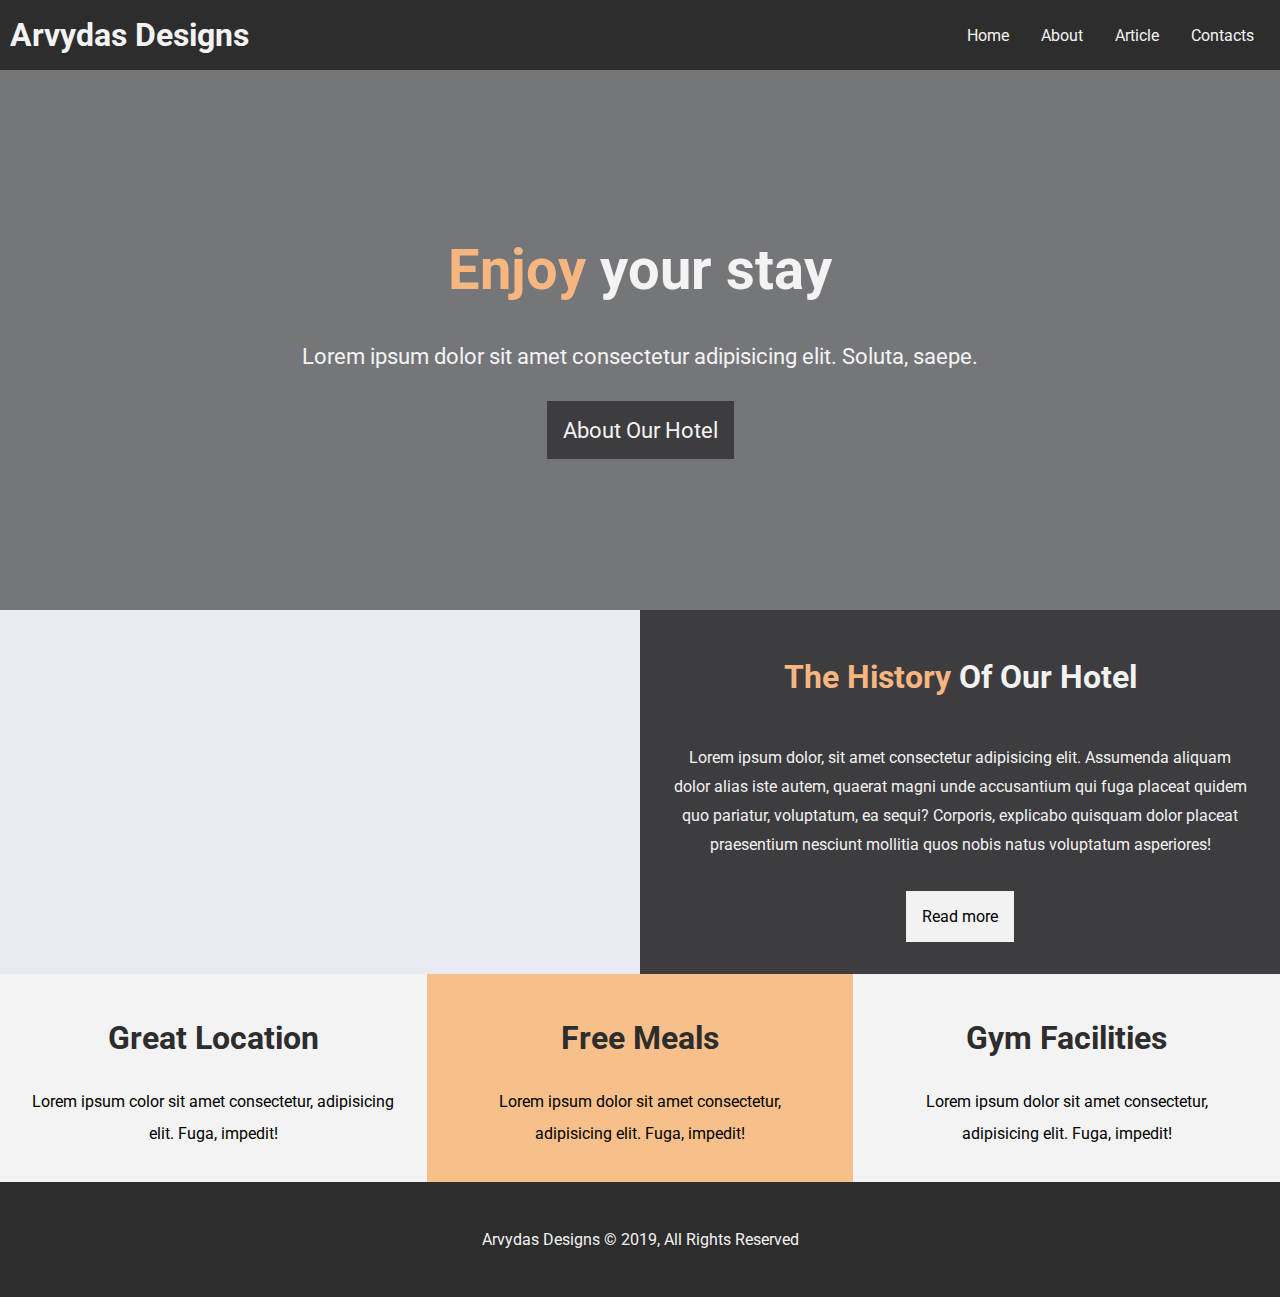
<file: index.html>
<!DOCTYPE html>
<html lang="en">
  <head>
    <meta charset="UTF-8" />
    <meta name="viewport" content="width=device-width, initial-scale=1.0" />
    <meta http-equiv="X-UA-Compatible" content="ie=edge" />
    <link rel="stylesheet" type="text/css" href="styles.css" />
    <link
      rel="stylesheet"
      href="https://use.fontawesome.com/releases/v5.7.2/css/all.css"
      integrity="sha384-fnmOCqbTlWIlj8LyTjo7mOUStjsKC4pOpQbqyi7RrhN7udi9RwhKkMHpvLbHG9Sr"
      crossorigin="anonymous"
    />
    <title>Hotel Website Flexbox</title>
  </head>
  <body>
    <header>
      <nav class="navbar">
        <h1>Arvydas Designs</h1>
        <ul>
          <li><a href="index.html">Home</a></li>
          <li><a href="about.html">About</a></li>
          <li><a href="#">Article</a></li>
          <li><a href="#">Contacts</a></li>
        </ul>
      </nav>
    </header>

    <section class="showcase">
      <h1><span class="s-color">Enjoy</span> your stay</h1>
      <p>
        Lorem ipsum dolor sit amet consectetur adipisicing elit. Soluta, saepe.
      </p>
      <a href="#">About Our Hotel</a>
    </section>

    <section class="hotel-history">
      <div class="box-1"></div>
      <div class="box-2">
        <h1><span class="s-color">The History</span> Of Our Hotel</h1>
        <p>
          Lorem ipsum dolor, sit amet consectetur adipisicing elit. Assumenda
          aliquam dolor alias iste autem, quaerat magni unde accusantium qui
          fuga placeat quidem quo pariatur, voluptatum, ea sequi? Corporis,
          explicabo quisquam dolor placeat praesentium nesciunt mollitia quos
          nobis natus voluptatum asperiores!
        </p>
        <a href="#">Read more</a>
      </div>
    </section>

    <section class="offers">
      <div class="offers-container">
        <div class="offer-1">
          <i class="fas fa-hotel fa-3x"></i>
          <h1>Great Location</h1>
          <p>
            Lorem ipsum color sit amet consectetur, adipisicing elit. Fuga,
            impedit!
          </p>
        </div>
        <div class="offer-2">
          <i class="fas fa-hamburger fa-3x"></i>
          <h1>Free Meals</h1>
          <p>
            Lorem ipsum dolor sit amet consectetur, adipisicing elit. Fuga,
            impedit!
          </p>
        </div>
        <div class="offer-3">
          <i class="fas fa-dumbbell fa-3x"></i>
          <h1>Gym Facilities</h1>
          <p>
            Lorem ipsum dolor sit amet consectetur, adipisicing elit. Fuga,
            impedit!
          </p>
        </div>
      </div>
    </section>

    <footer>
      Arvydas Designs &copy 2019, All Rights Reserved
    </footer>
  </body>
</html>
</file>
<file: styles.css>
@import url("https://fonts.googleapis.com/css?family=Roboto");

* {
  margin: 0;
  padding: 0;
  text-decoration: none;
  list-style: none;
}

body {
  font-family: Roboto;
  background-color: #e8ecf2;
}

.navbar {
  display: flex;
  padding: 0.6rem;
  justify-content: space-between;
  background-color: #2e2d2e;
  color: #f3f3f3;
  overflow: hidden;
}

.navbar h1 {
  display: flex;
  align-items: center;
}

.navbar ul {
  display: flex;
  align-items: center;
}

.navbar ul li {
  padding: 1rem 0;
}

.navbar ul li a {
  padding: 1.6rem 1rem;
  color: #f3f3f3;
  background: #2e2d2e;
}

.navbar ul li a:hover {
  background: #3d3c3f;
  color: #f7b67f;
  transition: all 0.2s ease-in-out;
}

.showcase {
  background: linear-gradient(rgba(0, 0, 0, 0.5), rgba(0, 0, 0, 0.5)),
    url("https://i.imgur.com/2jYcqQW.jpg");
  background-position: center;
  background-size: cover;
  height: 60vh;
  display: flex;
  justify-content: center;
  align-items: center;
  text-align: center;
  flex-direction: column;
}

.showcase h1 {
  padding: 1rem;
  font-size: 3.5rem;
  color: #f3f3f3;
  font-weight: bold;
}

.s-color {
  color: #f7b680;
}

.showcase p {
  padding: 1rem;
  font-size: 1.4rem;
  color: #f3f3f3;
  margin-top: 0.5rem;
}

.showcase a {
  margin-top: 1rem;
  padding: 1rem;
  font-size: 1.4rem;
  color: #f3f3f3;
  background: #3d3c3f;
}

.showcase a:hover {
  background: #f7b67f;
  color: #3d3c3f;
  transition: all 0.2s ease-in;
}

.hotel-history {
  display: flex;
}

.hotel-history > div {
  padding: 1rem;
}

.hotel-history .box-1 {
  background: url("https://images.pexels.com/photos/1838640/pexels-photo-1838640.jpeg?auto=compress&cs=tinysrgb&h=750&w=1260");
  background-size: cover;
  background-position: center;
  background-repeat: no-repeat;
  flex: 1;
}

.hotel-history .box-2 {
  flex: 1;
  display: flex;
  flex-direction: column;
  text-align: center;
  align-items: center;
  background: #3d3c3f;
  color: #f3f2f3;
}

.hotel-history .box-2 h1 {
  padding: 2rem;
}

.hotel-history .box-2 p {
  padding: 1rem;
  line-height: 1.8rem;
  margin-bottom: 1rem;
}

.hotel-history .box-2 a {
  background-color: #f3f2f3;
  color: black;
  padding: 1rem;
  margin-bottom: 1rem;
}

.hotel-history .box-2 a:hover {
  background: #f7b680;
  transition: all 0.2s ease-in;
}

.offers-container {
  display: flex;
}

.offers-container .offer-1 {
  background: #f3f3f3;
  display: flex;
  flex: 1;
  flex-direction: column;
  text-align: center;
  align-items: center;
  padding: 2rem;
  line-height: 2rem;
}

.offers-container .offer-1 i {
  color: #2e2d2e;
  padding-bottom: 1rem;
}

.offers-container .offer-1 h1 {
  color: #2e2d2e;
  padding-top: 1 rem;
  padding-bottom: 2rem;
}

.offers-container .offer-2 {
  background: #f7c08a;
  display: flex;
  flex: 1;
  flex-direction: column;
  text-align: center;
  align-items: center;
  padding: 2rem;
  line-height: 2rem;
}

.offers-container .offer-2 i {
  color: #2e2d2e;
  padding-bottom: 1rem;
}

.offers-container .offer-2 h1 {
  color: #2e2d2e;
  padding-top: 1 rem;
  padding-bottom: 2rem;
}

.offers-container .offer-3 {
  background: #f3f3f3;
  display: flex;
  flex: 1;
  flex-direction: column;
  text-align: center;
  align-items: center;
  padding: 2rem;
  line-height: 2rem;
}

.offers-container .offer-3 i {
  color: #2e2d2e;
  padding-bottom: 1rem;
}

.offers-container .offer-3 h1 {
  color: #2e2d2e;
  padding-top: 1 rem;
  padding-bottom: 2rem;
}

/* About Page*/

/* About Section*/

.about-container {
  display: flex;
  padding: 3rem 0;
}

.about-container > div {
  padding: 1rem;
}

.about-container .box-1 {
  flex: 2;
  text-align: left;
}

.about-container .box-1 h1 {
  padding-bottom: 1rem;
  font-size: 2rem;
  font-weight: 900;
  text-shadow: 0px 1px, 1px 0px, 1px 1px;
}

.about-container .box-1 p {
  line-height: 2rem;
  color: #3d3c3f;
}

.about-container .box-2 {
  background: url("https://images.pexels.com/photos/347151/pexels-photo-347151.jpeg?auto=compress&cs=tinysrgb&dpr=1&w=500");
  background-position: center;
  border-radius: 3%;
  background-size: cover;
  flex: 1;
  align-items: center;
}

/* Guest */

.guest {
  background: linear-gradient(rgba(0, 0, 0, 0.1), rgba(0, 0, 0, 0.1)),
    url("https://images.pexels.com/photos/258154/pexels-photo-258154.jpeg?auto=compress&cs=tinysrgb&h=650&w=940");
  background-size: cover;
  background-position: center;
  display: flex;
  flex-direction: column;
  align-items: center;
  justify-content: center;
}

.guest .guest-container {
  display: flex;
  flex-direction: column;
  max-width: 800px;
  margin: 4rem;
}

.guest .guest-container > div {
  display: flex;
  line-height: 2rem;
  padding: 1rem;
  background-color: #f7b67f;
  margin: 2rem;
  border-radius: 1%;
}

.guest h1 {
  text-align: center;
  color: #f3f3f3;
  margin-top: 2rem;
  font-size: 2.4rem;
}

.guest .guest-container > div p {
  margin: 0 1rem;
  color: #3d3c3f;
  font-size: 0.9rem;
}

img {
  width: 100px;
  height: 100px;
  border-radius: 50%;
}

footer {
  padding: 3rem;
  text-align: center;
  background-color: #2e2d2e;
  color: #f3f2f3;
}

@media (max-width: 700px) {
  .navbar {
    display: flex;
    flex-direction: column;
    align-items: center;
  }
  .offers-container {
    display: flex;
    flex-direction: column;
  }
  .navbar ul li {
    padding: 1rem 0;
  }
  .navbar ul li a {
    padding: 0.8rem 0.8rem;
    color: #f3f3f3;
  }

  .hotel-history {
    display: flex;
    flex-direction: column;
  }

  .hotel-history .box-1 {
    display: none;
  }
  .showcase a {
    margin-top: 1rem;
    padding: 1rem;
    font-size: 1.1rem;
    color: #f3f3f3;
    background-color: #3d3c3f;
  }
  .showcase h1 {
    padding: 0;
    font-size: 3.5rem;
    color: #f3f3f3;
    font-weight: bold;
  }
  .about-container .box-2 {
    display: none;
  }

  .guest-container > div p {
    line-height: 1.2rem;
  }

  img {
    width: 20%;
    height: 100%;
    border-radius: 50%;
  }

  .guest .guest-container {
    width: 100%;
  }
}
</file>
